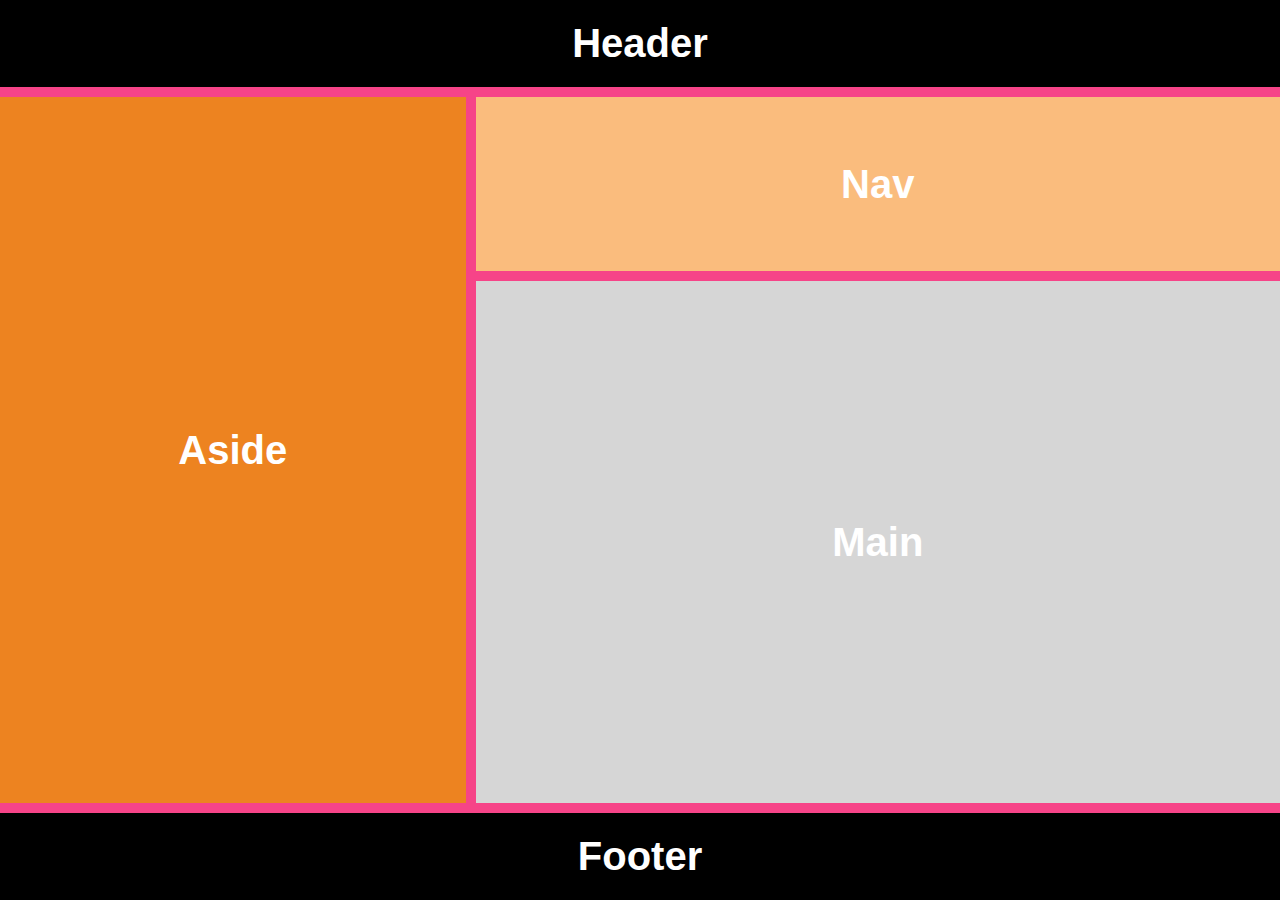
<file: index.html>
<!DOCTYPE html>
<html lang="en">
<head>
    <meta charset="UTF-8">
    <meta http-equiv="X-UA-Compatible" content="IE=edge">
    <meta name="viewport" content="width=device-width, initial-scale=1.0">
    <title>CSS Grid</title>
    <link rel="stylesheet" href="style.css">
</head>
<body>
    <main>
        <header>
            <h1> Header </h1>
        </header>

        <aside>
            <h1>Aside</h1>
        </aside>

        <nav>
            <h1>Nav</h1>
        </nav>

        <section>
            <h1>Main</h1>
        </Section>

        <footer>
            <h1>Footer</h1>
        </footer>
    </main>
</body>
</html>
</file>
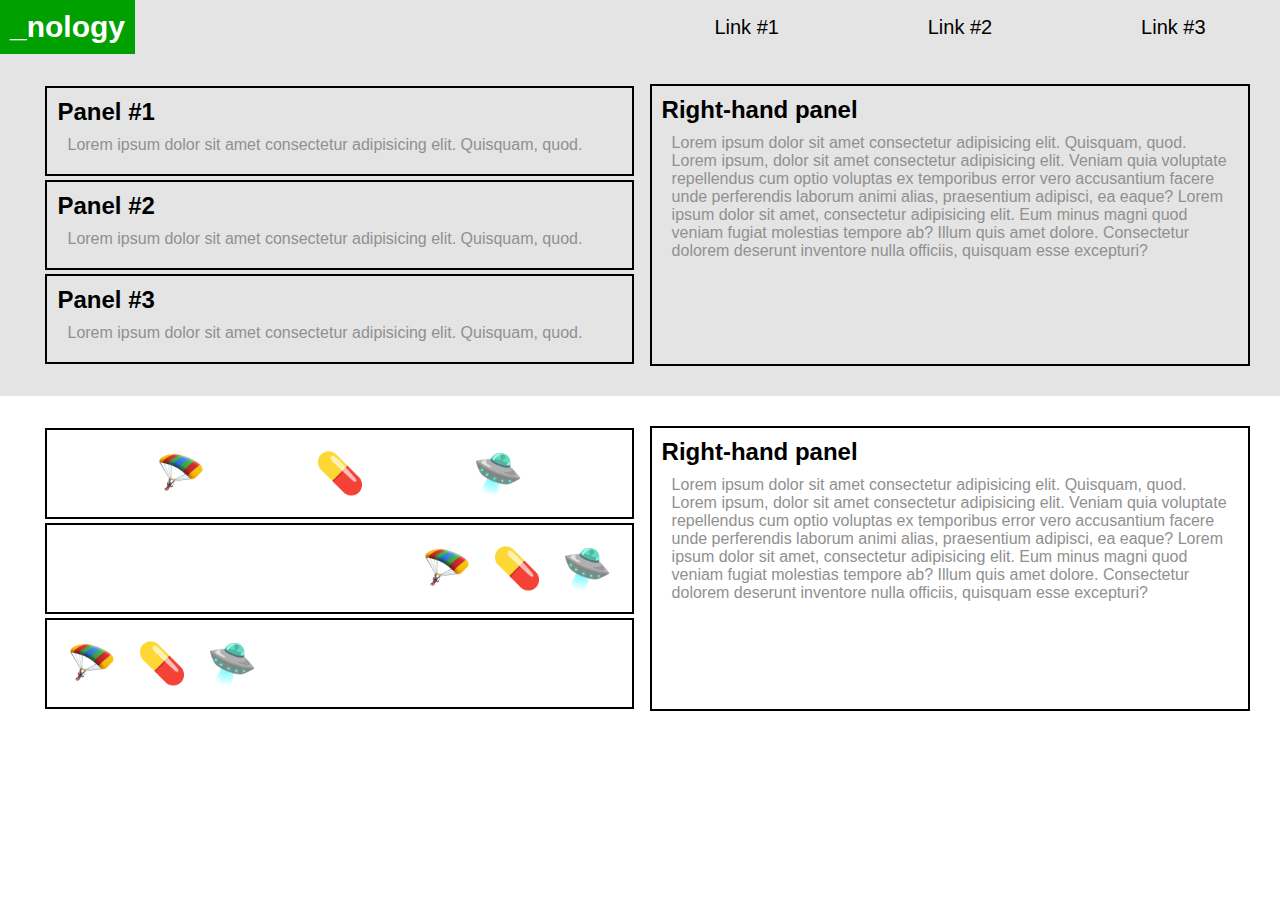
<file: css-flexbox/index.html>
<!DOCTYPE html>
<html lang="en">
<head>
    <meta charset="UTF-8">
    <meta http-equiv="X-UA-Compatible" content="IE=edge">
    <meta name="viewport" content="width=device-width, initial-scale=1.0">
    <title>flexbox-challenge</title>
    <link rel="stylesheet" href="index.css">
</head>
<body>
    <nav class="navbar">
        <div class="navbar-logo">
            <h1>
                <a href="index.html">_nology</a>
            </h1>
        </div>
        <ul class="navbar-links">
            <li>
                <a href="extension.html">
                    Link #1
                </a>
            </li>
            <li>
                <a href="#">
                    Link #2
                </a>
            </li>
            <li>
                <a href="#">
                    Link #3
                </a>
            </li>
        </ul>
    </nav>

    <main class="hero">
        <div class="hero-container">
            <div class="hero-boxone">
                <h1>
                    Panel #1
                </h1>
                <p>
                    Lorem ipsum dolor sit amet consectetur adipisicing elit. Quisquam, quod.
                </p>
            </div>
            <div class="hero-boxtwo">
                <h1>
                    Panel #2
                </h1>
                <p>
                    Lorem ipsum dolor sit amet consectetur adipisicing elit. Quisquam, quod.
                </p>
            </div>
            <div class="hero-boxthree">
                <h1>
                    Panel #3
                </h1>
                <p>
                    Lorem ipsum dolor sit amet consectetur adipisicing elit. Quisquam, quod.
                </p>
            </div>
        </div>
        <div class="hero-box-right">
            <h1>Right-hand panel</h1>
            <p>Lorem ipsum dolor sit amet consectetur adipisicing elit. Quisquam, quod.
                Lorem ipsum, dolor sit amet consectetur adipisicing elit. Veniam quia voluptate repellendus cum optio voluptas ex temporibus error vero accusantium facere unde perferendis laborum animi alias, praesentium adipisci, ea eaque?
                Lorem ipsum dolor sit amet, consectetur adipisicing elit. Eum minus magni quod veniam fugiat molestias tempore ab? Illum quis amet dolore. Consectetur dolorem deserunt inventore nulla officiis, quisquam esse excepturi?
            </p>
        </div>
    </main>

    <main class="hero-cta">
        <div class="hero-cta-container">
            <div class="hero-cta-boxone">
                <h1> 🪂 </h1>
                <h1> 💊 </h1>
                <h1> 🛸 </h1>
            </div>
            <div class="hero-cta-boxtwo">
                <h1> 🪂 </h1>
                <h1> 💊 </h1>
                <h1> 🛸 </h1>
            </div>
            <div class="hero-cta-boxthree">
                <h1> 🪂 </h1>
                <h1> 💊 </h1>
                <h1> 🛸 </h1>
            </div>
        </div>
        <div class="hero-box-right">
            <h1>Right-hand panel</h1>
            <p>Lorem ipsum dolor sit amet consectetur adipisicing elit. Quisquam, quod.
                Lorem ipsum, dolor sit amet consectetur adipisicing elit. Veniam quia voluptate repellendus cum optio voluptas ex temporibus error vero accusantium facere unde perferendis laborum animi alias, praesentium adipisci, ea eaque?
                Lorem ipsum dolor sit amet, consectetur adipisicing elit. Eum minus magni quod veniam fugiat molestias tempore ab? Illum quis amet dolore. Consectetur dolorem deserunt inventore nulla officiis, quisquam esse excepturi?
            </p>
        </div>
    </main>

</body>
</html>
</file>
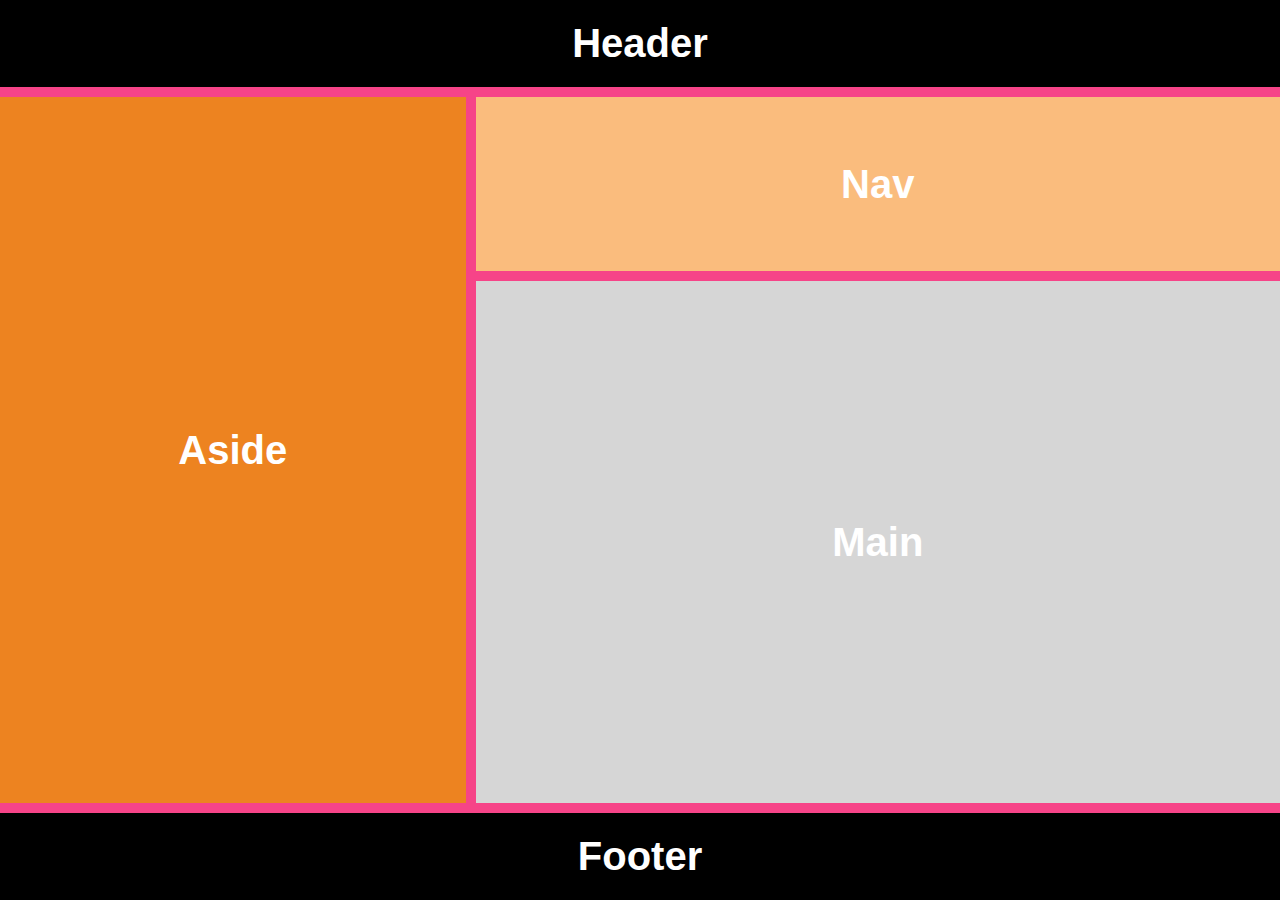
<file: css-grid/index.html>
<!DOCTYPE html>
<html lang="en">
<head>
    <meta charset="UTF-8">
    <meta http-equiv="X-UA-Compatible" content="IE=edge">
    <meta name="viewport" content="width=device-width, initial-scale=1.0">
    <title>CSS Grid</title>
    <link rel="stylesheet" href="index.css">
</head>
<body>
    <main>
        <header>
            <h1> Header </h1>
        </header>

        <aside>
            <h1>Aside</h1>
        </aside>

        <nav>
            <h1>Nav</h1>
        </nav>

        <section>
            <h1>Main</h1>
        </Section>

        <footer>
            <h1>Footer</h1>
        </footer>
    </main>
</body>
</html>
</file>
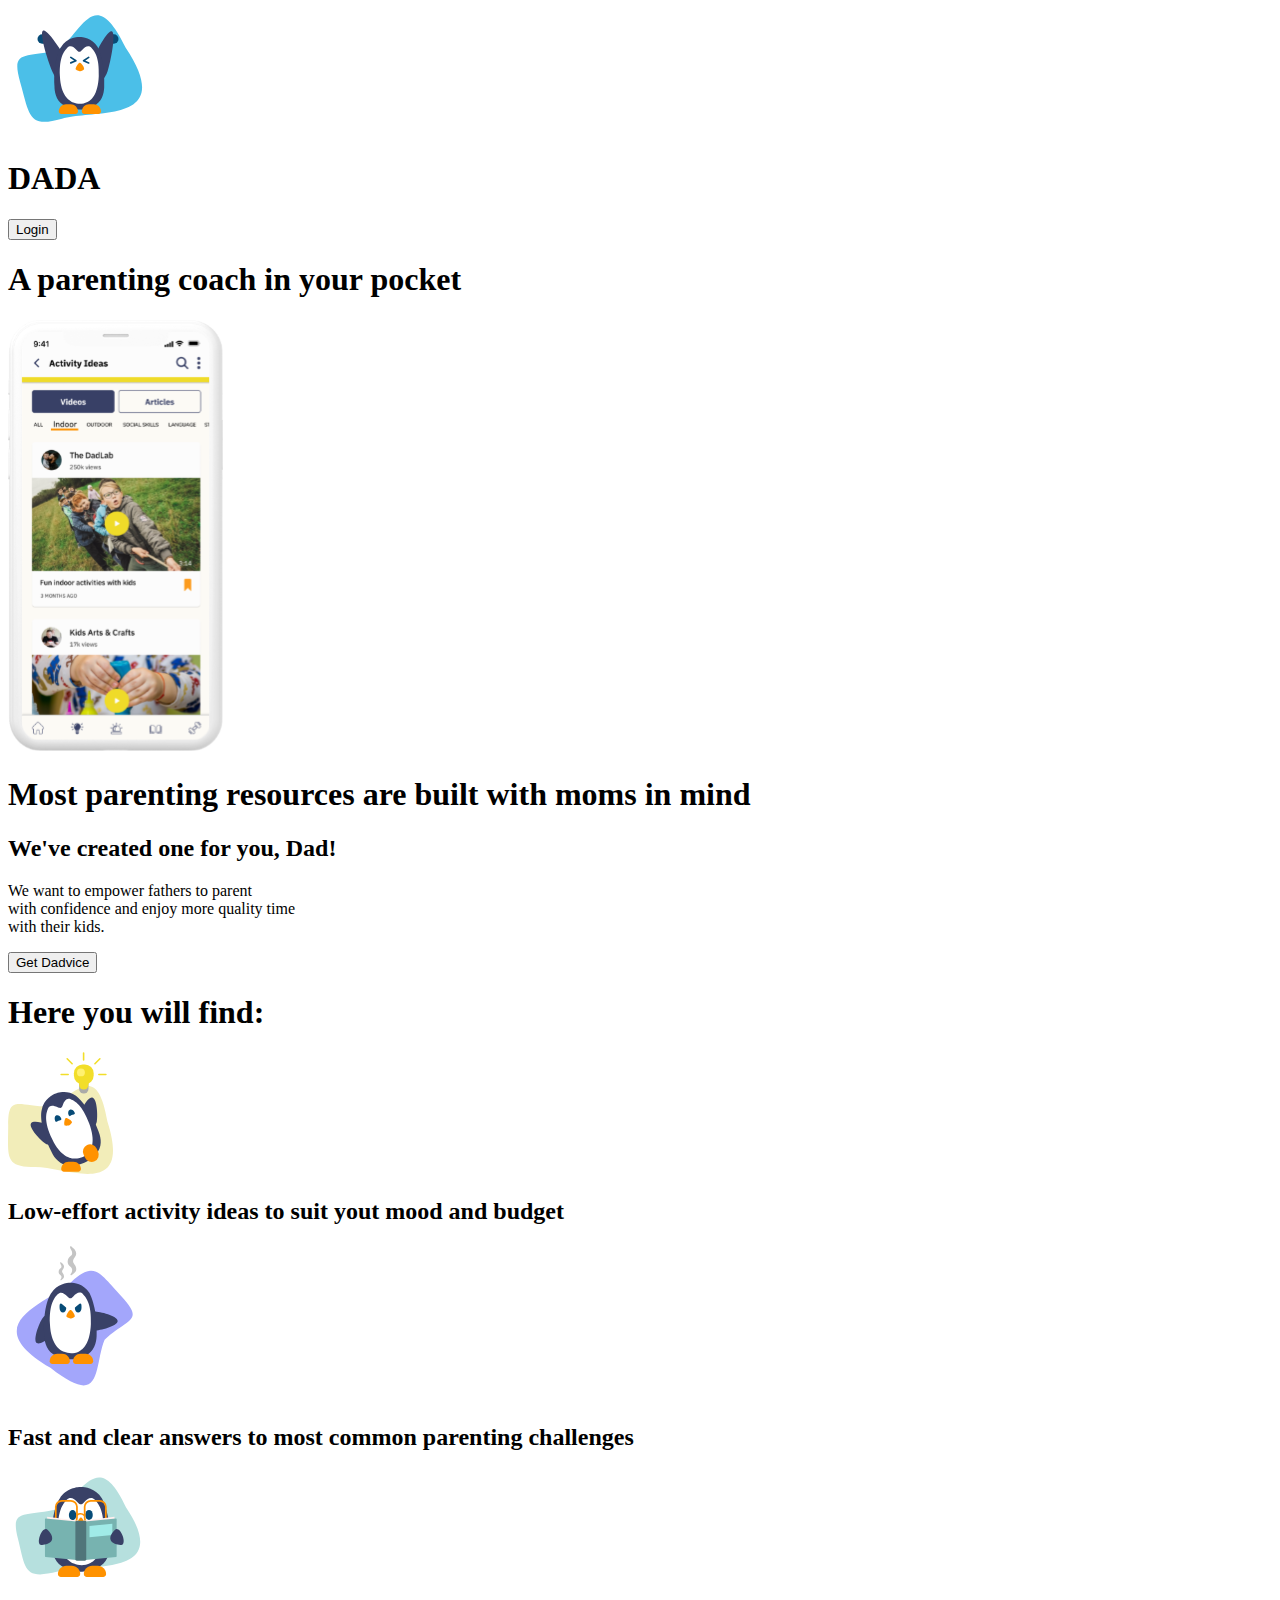
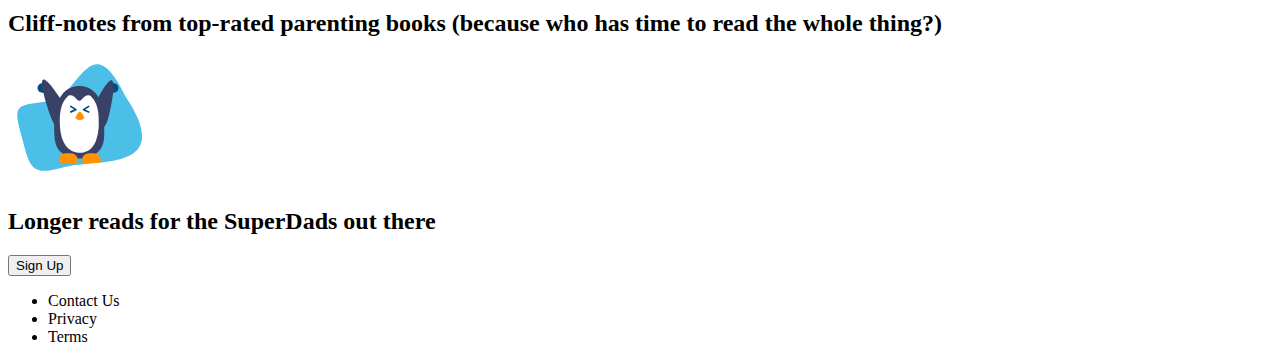
<file: precourse-mobiledada/index.html>
<!DOCTYPE html>
<html lang="en">
<head>
    <meta charset="UTF-8">
    <meta http-equiv="X-UA-Compatible" content="IE=edge">
    <meta name="viewport" content="width=device-width, initial-scale=1.0">
    <title>Nology DADA Project</title>
    <link rel="stylesheet" href="style.css">
</head>
<body>
    <nav class="navbar">
        <div class="logo">
            <a href="/"> 
                <img src="./assets/dada4.svg" alt="logo" >
            </a>
        </div>
        <div class="">
            <h1 class="title">DADA</h1>
        </div>
        <div class="navbutton">
            <button type="submit">Login</button>
        </div>
    </nav>

    <main class="hero">
        <div class="hero-text-top">
            <h1>A parenting coach in your pocket</h1>
        </div>
        <div class="hero-image">
            <img src="./assets/dada5.svg" alt="mobile phone view">
        </div>
        <div class="hero-text-bottom">
            <h1>Most parenting resources are built with moms in mind</h1>       
            <h2>We've created one for you, Dad!</h2>
            <p>We want to empower fathers to parent <br> with confidence
                and enjoy more quality time <br> with their kids.</p>
        </div>
        <div class="herobutton">
            <button type="submit">Get Dadvice</button>
        </div>
    </main>

    <div class="content">
        <div class="content-text">
            <h1>Here you will find:</h1>
        </div>
        <div class="containerone">
            <div class="content-image">
                <img src="./assets/dada1.svg" alt="baby penguin lightbulb">
            </div>
            <div class="content-text">
                <h2>Low-effort activity ideas to suit yout mood and budget</h2>
            </div>
        </div>
        <div class="containertwo">
            <div class="content-image">
                <img src="./assets/dada2.svg" alt="baby penguin upset">
            </div>
            <div class="content-text">
                <h2>Fast and clear answers to most common parenting challenges</h2>
            </div>
        </div>
        <div class="containerone">
            <div class="content-image">
                <img src="./assets/dada3.svg" alt="baby penguin reading book">
            </div>
            <div class="content-text">
                <h2>Cliff-notes from top-rated parenting books <span>(because who has time to read the whole thing?)</span></h2>
            </div>
        </div>
        <div class="containertwo">
            <div class="content-image">
                <img src="./assets/dada4.svg" alt="baby peanguin arms in air">
            </div>
            <div class="content-text">
                <h2>Longer reads for the SuperDads out there</h2>
            </div>
        </div>
        <div class="contentbutton">
            <button type="submit">Sign Up</button>
        </div>
    </div>

    <div class="footer">
        <ul class="footer-list">
            <li>Contact Us</li>
            <li>Privacy</li>
            <li>Terms</li>
        </ul>
    </div>
    
</body>
</html>
</file>
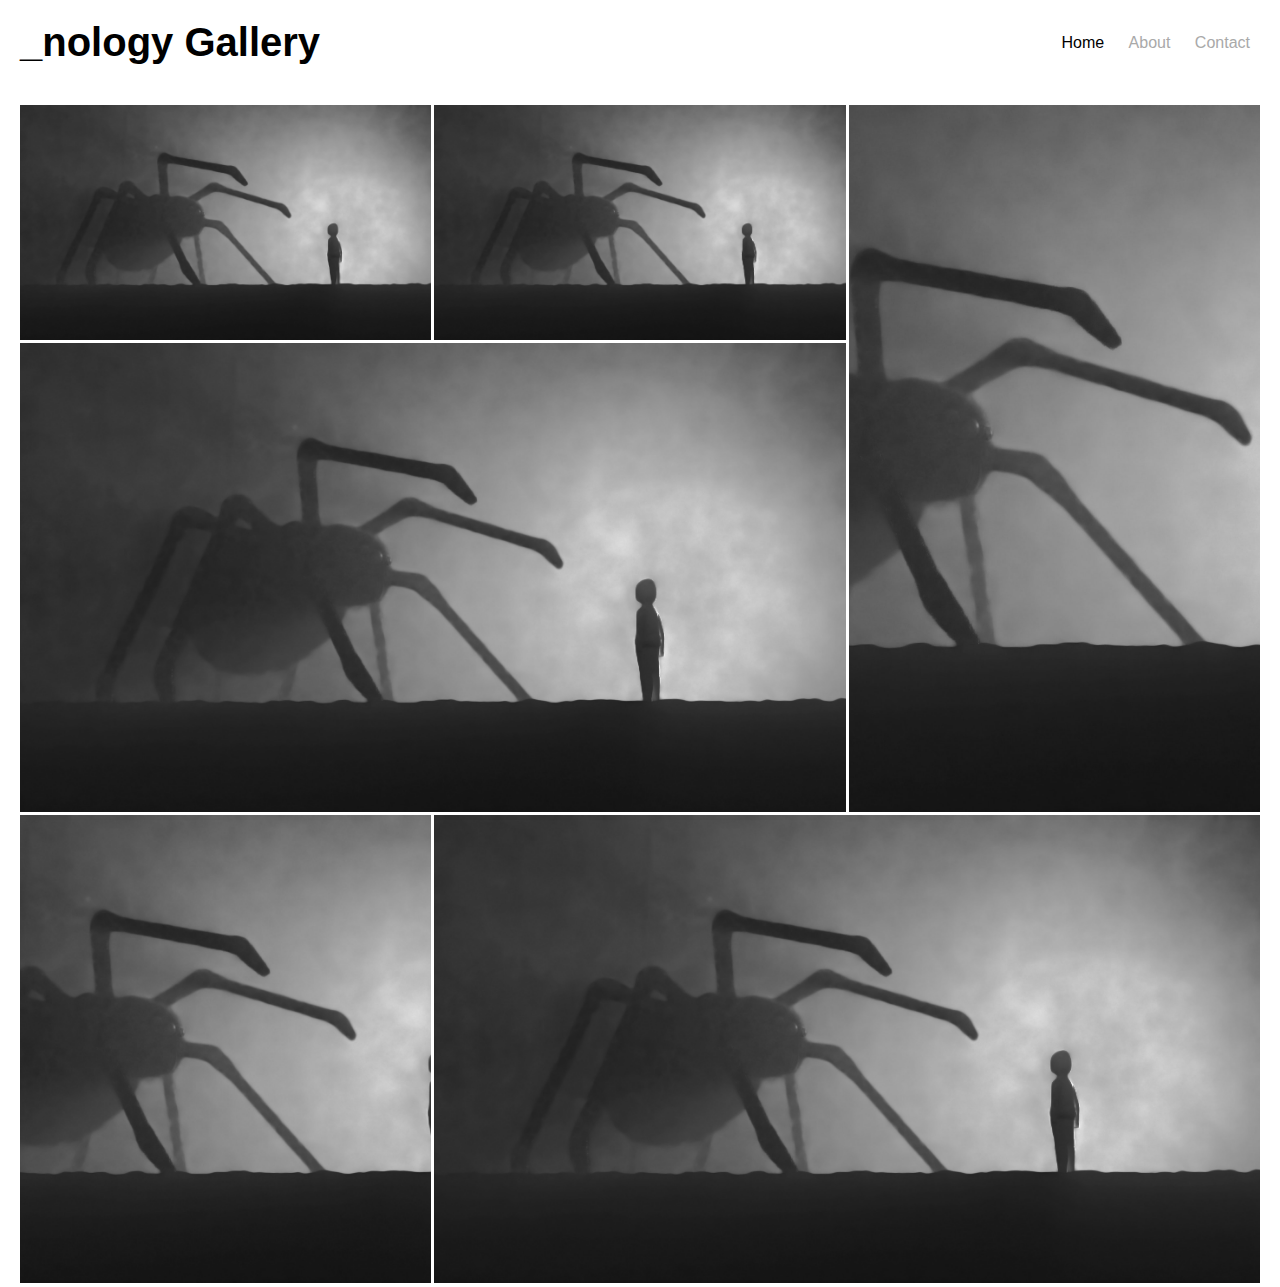
<file: gallery.html>
<!DOCTYPE html>
<html lang="en">
<head>
    <meta charset="UTF-8">
    <meta http-equiv="X-UA-Compatible" content="IE=edge">
    <meta name="viewport" content="width=device-width, initial-scale=1.0">
    <title>CSS Grid Gallery</title>
    <link rel="stylesheet" href="gallery.css">
</head>
<body>
    <nav class="navbar">
        <div class="navbar-logo">
            <a href="gallery.html">
                <h1>_nology Gallery</h1>
            </a>
        </div>
        <div class="navbar-links">
            <a href="#" class="home">Home</a>
            <a href="#">About</a>
            <a href="#">Contact</a>
        </div>
    </nav>

    <main class="container">
        <div class="top1">
            <img src="./assets/p1.jpg" alt="">
        </div>
        <div class="top2">
            <img src="./assets/p1.jpg" alt="">
        </div>
        <div class="top3">
            <img src="./assets/p1.jpg" alt="">
        </div>
        <div class="center">
            <img src="./assets/p1.jpg" alt="">
        </div>
        <div class="bottom1">
            <img src="./assets/p1.jpg" alt="">
        </div>
        <div class="bottom2">
            <img src="./assets/p1.jpg" alt="">
        </div>
    </main>

</body>
</html>
</file>
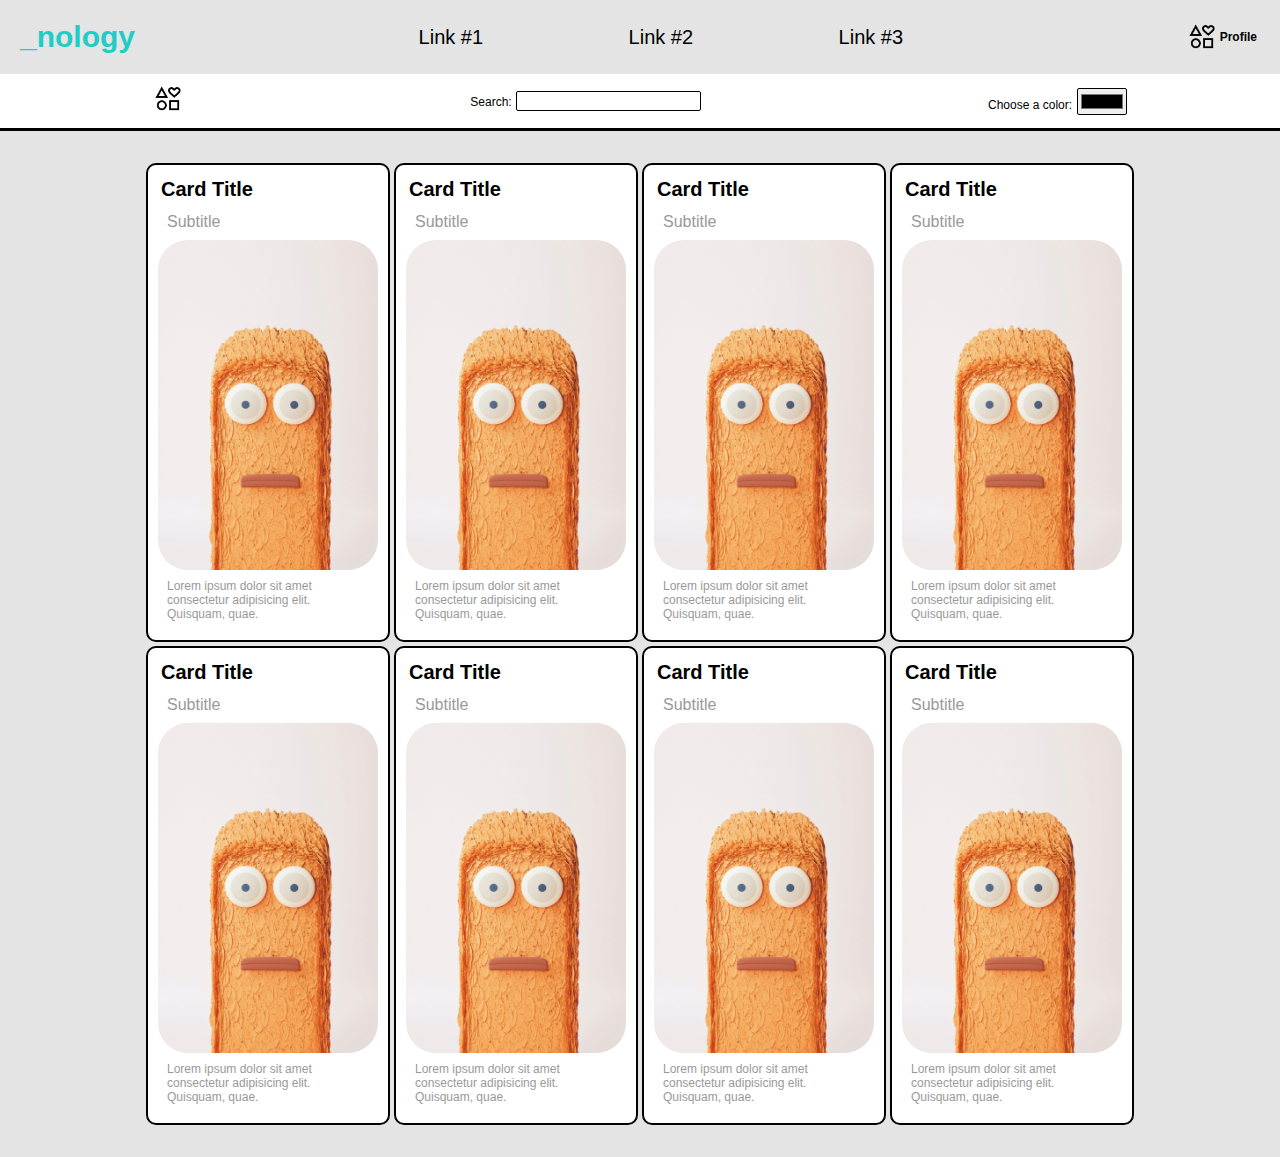
<file: css-flexbox/extension.html>
<!DOCTYPE html>
<html lang="en">
<head>
    <meta charset="UTF-8">
    <meta http-equiv="X-UA-Compatible" content="IE=edge">
    <meta name="viewport" content="width=device-width, initial-scale=1.0">
    <title>flexbox-challenge</title>
    <link rel="stylesheet" href="extension.css">
</head>
<body>
    <nav class="navbar">
        <div class="navbar-logo">
            <h1>
                <a href="index.html">_nology</a>
            </h1>
        </div>
        <ul class="navbar-links">
            <li>
                <a href="extension.html">
                    Link #1
                </a>
            </li>
            <li>
                <a href="#">
                    Link #2
                </a>
            </li>
            <li>
                <a href="#">
                    Link #3
                </a>
            </li>
        </ul>
        <div class="profile-picture">
            <img src="./assets/icon.png" alt="profile picture">
            <h3> Profile </h3>
        </div>
    </nav>

    <div class="dashboard-inputs">
        <div class="icon">
            <img src="./assets/icon.png" alt="icon">
        </div>
        <div class="input">
            <label for="name">Search:</label>
            <input type="search" placeholder="">
        </div>
        <div class="input">
            <label for="option">Choose a color:</label>
            <input type="color">
        </div>
    </div>

    <div class="hero">
        <div class="hero-container">
            <div class="hero-cards">
                <div class="hero-card">
                    <h2>Card Title</h2>
                    <h3>Subtitle</h3>
                    <img src="./assets/fonts.jpg" alt="image">
                    <p>Lorem ipsum dolor sit amet consectetur adipisicing elit. Quisquam, quae.</p>
                </div>
                <div class="hero-card">
                    <h2>Card Title</h2>
                    <h3>Subtitle</h3>
                    <img src="./assets/fonts.jpg" alt="image">
                    <p>Lorem ipsum dolor sit amet consectetur adipisicing elit. Quisquam, quae.</p>
                </div>
                <div class="hero-card">
                    <h2>Card Title</h2>
                    <h3>Subtitle</h3>
                    <img src="./assets/fonts.jpg" alt="image">
                    <p>Lorem ipsum dolor sit amet consectetur adipisicing elit. Quisquam, quae.</p>
                </div>
                <div class="hero-card">
                    <h2>Card Title</h2>
                    <h3>Subtitle</h3>
                    <img src="./assets/fonts.jpg" alt="image">
                    <p>Lorem ipsum dolor sit amet consectetur adipisicing elit. Quisquam, quae.</p>
                </div>
                <div class="hero-card">
                    <h2>Card Title</h2>
                    <h3>Subtitle</h3>
                    <img src="./assets/fonts.jpg" alt="image">
                    <p>Lorem ipsum dolor sit amet consectetur adipisicing elit. Quisquam, quae.</p>
                </div>
                <div class="hero-card">
                    <h2>Card Title</h2>
                    <h3>Subtitle</h3>
                    <img src="./assets/fonts.jpg" alt="image">
                    <p>Lorem ipsum dolor sit amet consectetur adipisicing elit. Quisquam, quae.</p>
                </div>
                <div class="hero-card">
                    <h2>Card Title</h2>
                    <h3>Subtitle</h3>
                    <img src="./assets/fonts.jpg" alt="image">
                    <p>Lorem ipsum dolor sit amet consectetur adipisicing elit. Quisquam, quae.</p>
                </div>
                <div class="hero-card">
                    <h2>Card Title</h2>
                    <h3>Subtitle</h3>
                    <img src="./assets/fonts.jpg" alt="image">
                    <p>Lorem ipsum dolor sit amet consectetur adipisicing elit. Quisquam, quae.</p>
                </div>
            </div>
        </div>
    </div>

    </body> 
    </html>
</file>
<file: style.css>
* {
    font-family: 'Inter', sans-serif;
    padding: 0;
    margin: 0;
    box-sizing: border-box;
}
main {
    display: grid;
    grid-template-areas: "header header header"
                            "aside nav nav"
                            "aside section section"
                        "footer footer footer";
    grid-template-rows: 0.5fr 1fr 3fr 0.5fr;
    gap: 10px;
    height: 100vh;
    background-color: #f64488;
}
header {
    grid-area: header;
    background-color: #000000;
    color: #fff;
}
aside {
    grid-area: aside;
    background-color: #ed8320;
    color: #fff;
}
nav {
    grid-area: nav;
    background-color: #fabc7d;
    color: #fff;
}
section {
    grid-area: section;
    background-color: #d6d6d6;
    color: #fff;
}
footer {
    grid-area: footer;
    background-color: #000000;
    color: #fff;
}
h1 {
    font-size: 40px;
    font-weight: medium;
    display: flex;
    justify-content: center;
    align-items: center;
    height: 100%;
}

/*media queries*/
@media screen and (max-width: 768px) {
    main {
        grid-template-areas: "header header header"
                            "nav nav nav"
                            "section section section"
                            "footer footer footer";
        gap: 10px;
        height: 100vh;
    }
    aside {
        display: none;
    }
}
</file>
<file: css-flexbox/index.css>
* {
    font-family: 'Roboto', sans-serif;
    margin: 0;
    padding: 0;
    box-sizing: border-box;
    text-decoration: none;
    list-style: none;
}

.navbar {
    background-color: #e4e4e4;
    display: flex;
    align-items: center;
    justify-content: space-between;
    width: 100%;
}
.navbar-logo > h1 {
    background-color: #00a000;
    padding: 10px;
    font-size: 30px;
    font-weight: medium;
    color: white;
}
.navbar-logo a {
    color: white;
}
.navbar-logo a:hover {
    color: #e300aa;
}
ul > li{
    padding: 10px;
    display: flex;
}
.navbar-links {
    color: white;
    display: flex;
    align-items: center;
    justify-content: space-around;
    width: 50%;
    font-size: 20px;
    font-weight: medium;
}
.navbar-links a {
    color: black;
}
.navbar-links a:hover {
    color: #00a000;
    text-decoration: underline;
}
.navbar-links a:active {
    color: #0040a0;
    text-decoration: line-through;
}
.hero {
    background-color: #e4e4e4;
    display: flex;
    padding: 30px;
    width: 100%;
}
.hero-container {
    width: 100%;
    display: flex;
    flex-direction: column;
    align-items: center;
    justify-content: flex-start;
}
.hero-boxone, .hero-boxtwo, .hero-boxthree{
    border: 2px solid #000000;
    padding: 10px;
    margin: 2px;
    width: 95%;
}
.hero-box-right {
    border: 2px solid #000000;
    padding: 10px;
    width: 95%;

}
.hero-cta {
    background-color: #ffffff;
    display: flex;
    padding: 30px;
    width: 100%;
}
.hero-cta-container {
    width: 100%;
    display: flex;
    flex-direction: column;
    align-items: center;
    justify-content: flex-start;
}
.hero-cta-boxone {
    border: 2px solid #000000;
    padding: 10px;
    margin: 2px;
    display: flex;
    align-items: center;
    justify-content: space-evenly;
    width: 95%;
}
.hero-cta-boxtwo {
    border: 2px solid #000000;
    padding: 10px;
    margin: 2px;
    display: flex;
    align-items: center;
    justify-content: flex-end;
    width: 95%;
}
.hero-cta-boxthree {
    border: 2px solid #000000;
    padding: 10px;
    margin: 2px;
    display: flex;
    align-items: center;
    justify-content: flex-start;
    width: 95%;
}
h1 {
    font-size: 24px;
    font-weight: medium;
    color: #000000;
}
p {
    font-size: 16px;
    font-weight: lighter;
    color: #909090;
    padding: 10px;
}
.hero-cta-boxone > h1 {
    font-size: 40px;
    font-weight: medium;
    color: #909090;
    padding: 10px;
}
.hero-cta-boxtwo > h1 {
    font-size: 40px;
    font-weight: medium;
    color: #909090;
    padding: 10px;
}
.hero-cta-boxthree > h1 {
    font-size: 40px;
    font-weight: medium;
    color: #909090;
    padding: 10px;
}
</file>
<file: css-grid/index.css>
* {
    font-family: 'Inter', sans-serif;
    padding: 0;
    margin: 0;
    box-sizing: border-box;
}
main {
    display: grid;
    grid-template-areas: "header header header"
                            "aside nav nav"
                            "aside section section"
                        "footer footer footer";
    grid-template-rows: 0.5fr 1fr 3fr 0.5fr;
    gap: 10px;
    height: 100vh;
    background-color: #f64488;
}
header {
    grid-area: header;
    background-color: #000000;
    color: #fff;
}
aside {
    grid-area: aside;
    background-color: #ed8320;
    color: #fff;
}
nav {
    grid-area: nav;
    background-color: #fabc7d;
    color: #fff;
}
section {
    grid-area: section;
    background-color: #d6d6d6;
    color: #fff;
}
footer {
    grid-area: footer;
    background-color: #000000;
    color: #fff;
}
h1 {
    font-size: 40px;
    font-weight: medium;
    display: flex;
    justify-content: center;
    align-items: center;
    height: 100%;
}

/*media queries*/
@media screen and (max-width: 768px) {
    main {
        grid-template-areas: "header header header"
                            "nav nav nav"
                            "section section section"
                            "footer footer footer";
        gap: 10px;
        height: 100vh;
    }
    aside {
        display: none;
    }
}
</file>
<file: precourse-mobiledada/style.css>
/* media query mobile phone */
@media screen and (max-width: 768px) {
    * {
        padding: 0;
        margin: 0;
        font-family: 'Roboto', sans-serif;
        box-sizing: border-box;
        text-decoration: none;
        list-style: none;
    }
    .navbar {
        padding: 10px;
        display: flex;
        align-items: center;;
    }
    .logo {
        display: flex;
        align-items: center;
        justify-content: start;
    }
    .title {
        font-size: 32px;
        font-weight: bolder;
    }
    .navbutton {
        display: flex;
        align-items: center;
        justify-content: end;
        width: 100%; 
    }
    button {
        text-align: center;
        padding: 4px;
        border-radius: 4px;
        border: 1px solid;
        font-size: 20px;
        font-weight: medium;
        color: black;
        background-color: transparent;
        cursor: pointer;
    }
    button:hover {
        background-color: #4cc4f0;
    }
    .hero {
        display: flex;
        flex-direction: column;
        align-items: center;
        width: 100%;
        margin-top: 3px;
        margin-bottom: 3px;
        padding: 10px;
    }
    .hero-text-top {
        text-align: center;
        font-size: 16px;
        font-weight: medium;
        color: #4cc4f0;
        margin-bottom: 20px;
    }
    .hero-image {
        margin-bottom: 20px;
        display: flex;
        align-items: center;
        justify-content: center;
    }
    .hero-text-bottom {
        text-align: center;
        font-size: 12px;
        font-weight: medium;
        margin-bottom: 20px;
    }
    h1 {
        margin-bottom: 20px;
    }
    h2 {
        text-align: center;
        font-size: 16px;
        font-weight: medium;
        margin-bottom: 20px;
        color: #4cc4f0;
    }
    p {
        text-align: center;
        font-size: 14px;
        font-weight: medium;
    }
    .herobutton > button {
        text-align: center;
        padding: 10px;
        border-radius: 4px;
        border: 1px solid;
        font-size: 20px;
        font-weight: medium;
        color: white;
        background-color: #070069;
        cursor: pointer;
    }
    .content {
        display: flex;
        flex-direction: column;
        align-items: center;
        width: 100%;
        margin-top: 3px;
        margin-bottom: 3px;
        padding: 10px;
    }
    .containerone {
        display: flex;
        flex-direction: row-reverse;
        align-items: flex-end;
        justify-content: space-between;
        width: 100%;
    }
    .containertwo {
        display: flex;
        flex-direction: row;
        align-items: flex-end;
        justify-content: space-between;
        width: 100%;
    }
    .content-text > h2 {
        font-size: 16px;
        font-weight: medium;
        color: black;
    }
    .content-text > h1 {
        margin-top: 20px;
    }
    span {
        font-size: 15px;
        font-weight: lighter;
        color: black;
    }
    .contentbutton > button {
        text-align: center;
        padding: 10px;
        border-radius: 4px;
        border: 1px solid;
        font-size: 20px;
        font-weight: medium;
        color: white;
        background-color: #070069;
        cursor: pointer;
        margin-top: 20px;
        margin-bottom: 20px;
    }
    .footer {
        display: flex;
        align-items: center;
        justify-content: center;
        width: 100%;
        margin-top: 3px;
        margin-bottom: 3px;
        padding: 10px;
        background-color: beige;
    }
    li {
        font-size: 16px;
        font-weight: medium;
        color: black;
        text-align: center;
        padding-top: 10px;
            
    }

}
</file>
<file: gallery.css>
* {
    font-family: 'Roboto', sans-serif;
    padding: 0;
    margin: 0;
    box-sizing: border-box;
    list-style: none;
    text-decoration: none;
}
.navbar {
    width: 100%;
    background-color: #ffffff;
    padding: 20px;
    display: flex;
    justify-content: space-between;
    align-items: center;
}
.navbar-logo > a {
    font-size: 20px;
    font-weight: medium;
    color: #000000;
}
.navbar-logo > a:hover {
    color: #a9a9a9;
}
.navbar-links > a {
    font-size: 16px;
    font-weight: medium;
    color: #a9a9a9;
    padding: 0 10px;
}
.navbar-links > a:hover {
    color: #000000;
}
.navbar-links > .home {
    color: #000000;
}
.navbar-links > .home:hover {
    color: #a9a9a9;
}
img {
    width: 100%;
    height: 100%;
    object-fit: cover;
}
img:hover {
    transform: scale(1.1);
}
main {
    display: grid;
    grid-template-areas: "top1 top2 top3"
                            "center center top3"
                            "bottom1 bottom2 bottom2";
    grid-template-rows: 1fr 3fr 3fr 1fr;      
    gap: 3px;
    height: 100vh;
    background-color: #ffffff;
    padding: 20px;
}
.top1 {
    grid-area: top1;
}
.top2 {
    grid-area: top2;
}
.top3 {
    grid-area: top3;
}
.center {
    grid-area: center;
}
.bottom1 {
    grid-area: bottom1;
}
.bottom2 {
    grid-area: bottom2;
}

/* media queries phone */
@media screen and (max-width: 768px) {
    main {
        grid-template-areas: "top1 top1 top1"
                            "top2 top2 top2"
                            "top3 top3 top3"
                            "center center center"
                            "bottom1 bottom1 bottom1"
                            "bottom2 bottom2 bottom2";
        gap: 3px;
        height: 100vh;
        background-color: #ffffff;
    }
    .navbar {
        display: flex;
        flex-direction: column;
        align-items: center;
        justify-content: center;
    }
    .navbar > .navbar-logo {
        margin-bottom: 20px;
    }
    .top1 {
        grid-area: top1;
    }
    .top2 {
        grid-area: top2;
    }
    .top3 {
        grid-area: top3;
    }
    .center {
        grid-area: center;
    }
    .bottom1 {
        grid-area: bottom1;
    }
    .bottom2 {
        grid-area: bottom2;
    }
}

/* media queries tablet */
@media screen and (max-width: 1024px) {
    main {
        grid-template-areas: "top1 top2"
                            "top3 center"
                            "bottom1 bottom2 bottom2";
        gap: 3px;
        height: 100vh;
        background-color: #ffffff;
    }
    .top1 {
        grid-area: top1;
    }
    .top2 {
        grid-area: top2;
    }
    .top3 {
        grid-area: top3;
    }
    .center {
        grid-area: center;
    }
    .bottom1 {
        grid-area: bottom1;
    }
    .bottom2 {
        grid-area: bottom2;
    }
}
</file>
<file: css-flexbox/extension.css>
* {
    font-family: 'Roboto', sans-serif;
    margin: 0;
    padding: 0;
    box-sizing: border-box;
    text-decoration: none;
    list-style: none;
}
.navbar {
    background-color: #e4e4e4;
    display: flex;
    align-items: center;
    justify-content: space-between;
    padding: 10px;
}
.navbar-logo > h1 {
    padding: 10px;
    font-size: 30px;
    font-weight: medium;
    color: white;
}
.navbar-logo a {
    color: #20ccc6;
}
.navbar-logo a:hover {
    color: #e300aa;
}
ul > li{
    padding: 10px;
    display: flex;
}
.navbar-links {
    color: white;
    display: flex;
    align-items: center;
    justify-content: space-around;
    width: 50%;
    font-size: 20px;
    font-weight: medium;
}
.navbar-links a {
    color: black;
}
.navbar-links a:hover {
    color: #00a000;
    text-decoration: underline;
}
.navbar-links a:active {
    color: #0040a0;
    text-decoration: line-through;
}
.profile-picture {
    display: flex;
    align-items: center;
    justify-content: center;
    padding: 10px;
}
.profile-picture img {
    width: 30px;
    height: 30px;
    border-radius: 2px;
    object-fit: contain;
    object-position: center;
}
.profile-picture h3 {
    padding: 3px;
    font-size: 12px;
    font-weight: medium;
}
.dashboard-inputs {
    display: flex;
    align-items: center;
    justify-content: space-around;
    padding: 10px;
    border-bottom: 3px solid #000000;
}
.dashboard-inputs img {
    width: 30px;
    height: 30px;
    border-radius: 2px;
    object-fit: contain;
    object-position: center;
}
.dashboard-inputs label {
    font-size: 12px;
    font-weight: medium;
}
.dashboard-inputs input {
    padding: 1px;
    border: 1px solid #000000;
    border-radius: 2px;
    font-size: 14px;
    font-weight: medium;
}
.hero {
    background-color: #e4e4e4;
    display: flex;
    padding: 30px;  
}
.hero-container {
    display: flex;
}
.hero-cards {
    display: flex;
    flex-direction: row;
    align-items: center;
    justify-content: center;
    flex-wrap: wrap;
    width: 100%;
}
.hero-card {
    display: flex;
    flex-direction: column;
    align-items: start;
    justify-content: space-center;
    width: 20%;
    padding: 10px;
    border: 2px solid #000000;
    border-radius: 10px;
    margin: 2px;
    background-color: white;
}
.hero-card:hover {
    opacity: 60%;
}
.hero-card img {
    width: 100%;
    border-radius: 30px;
    object-fit: contain;
    object-position: center;
}
.hero-card h2 {
    padding: 3px;
    font-size: 20px;
    font-weight: medium;
}
.hero-card h3 {
    padding: 9px;
    font-size: 16px;
    font-weight: lighter;
    color: #999999;
}
.hero-card p {
    padding: 9px;
    font-size: 12px;
    font-weight: lighter;
    color: #999999;
}

/* media queries */
@media screen and (max-width: 768px) {
    .navbar {
        width: 100%;
        display: flex;
        flex-direction: column;
        align-items: end;
    }
    .dashboard-inputs {
        display: flex;
        align-items: end;
        justify-content: evenly;
        border-bottom: 3px solid #000000;
        padding: 2px;
        margin-top: 10px;
    }
    .dashboard-inputs input {
        margin-bottom: 10px;
    }
    .hero-card {
        display: flex;
        flex-direction: column;
        align-items: center;
        justify-content: center;
        flex-wrap: wrap;
        width: 100%;
    }
}
</file>
